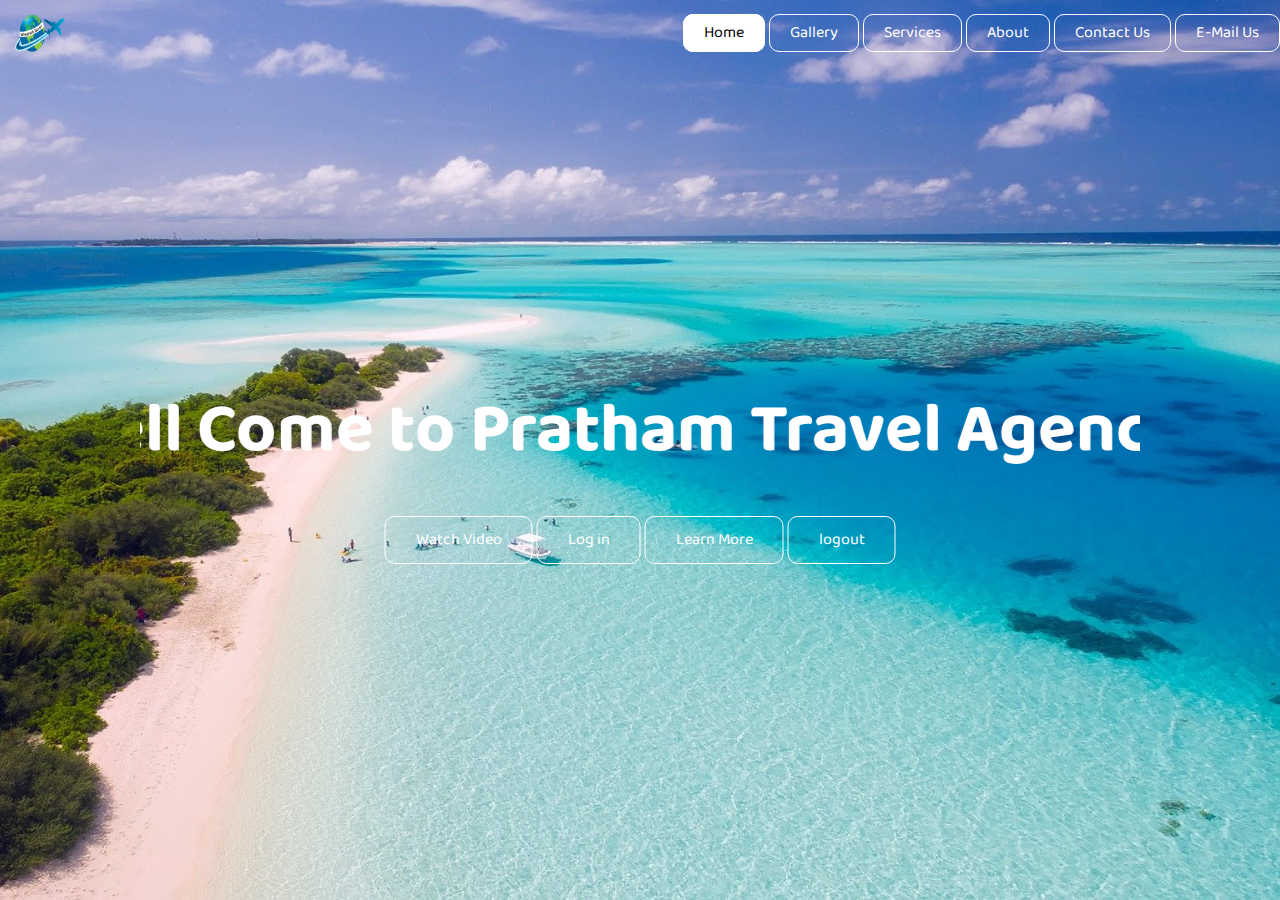
<file: index.html>
<!DOCTYPE html>
<html>
    <head>
        <meta charset="utf-8">
        <meta http-equiv="X-UA-Compatible" content="IE=edge">
        <title> Pratham-Travel Agency.Pvt</title>
        <meta name="description" content="">
        <meta name="viewport" content="width=device-width, initial-scale=1">
        <link rel="stylesheet" href="style.css">
        <link href="https://fonts.googleapis.com/css2?family=Baloo+Bhai+2:wght@500&family=Varela+Round&family=Zen+Antique+Soft&display=swap" rel="stylesheet">
    </head>
    <body>
        
        <header>
            <div class="left">
                <img src="R.png" alt="" id="i">
                            <ul>
                <li class="home"><a href="#" >Home</a></li>
                <li><a href="gallery.html">Gallery</a></li>
                <li><a href="services.html">Services</a></li>
                <li><a href="about.html">About</a></li>
                <li><a href="contact.html">Contact Us</a></li>
                <li><a href="email.html">E-Mail Us</a></li>
        </ul>
        </div>
        <div class="heading" >
<h1><marquee behavior="alternate" scrollamount="10" > Well Come to Pratham Travel Agency </marquee></h1>
        </div>
<div class="button">
    <a href="#" class="btn">Watch Video</a>
    <a href="login.html" class="btn"> Log in</a>
    <a href="#" class="btn"> Learn More</a>
    <a href="login1.html" class="btn">logout</a>
</div>

        </header>
                        
    </body>
</html>
</file>
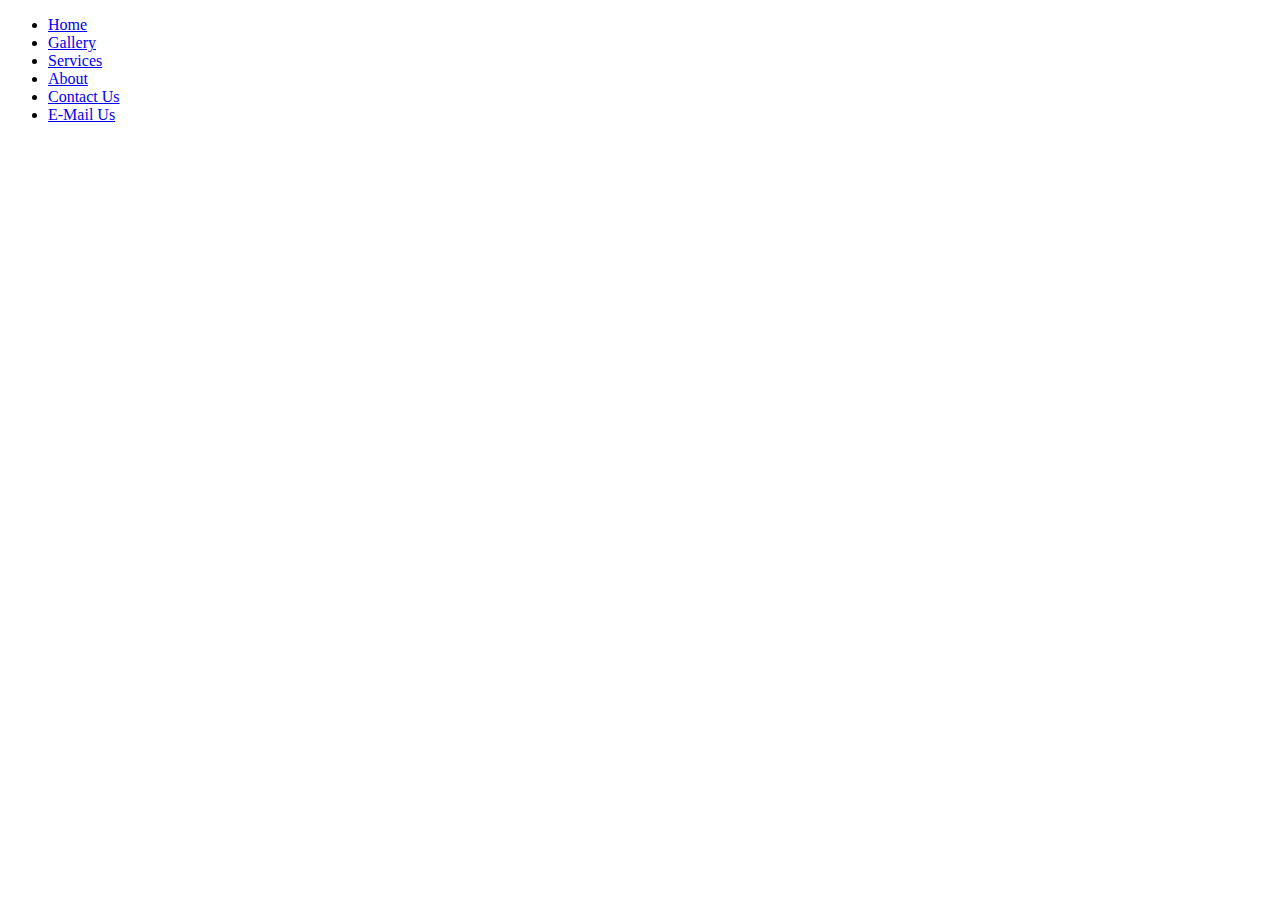
<file: img/index.html>
<!DOCTYPE html>
<html>
    <head>
        <meta charset="utf-8">
        <meta http-equiv="X-UA-Compatible" content="IE=edge">
        <title></title>
        <meta name="description" content="">
        <meta name="viewport" content="width=device-width, initial-scale=1">
        <link rel="stylesheet" href="">
    </head>
    <body>
        <head>
            <div class="left">
                            <ul>
                <li><a href="#">Home</a></li>
                <li><a href="#">Gallery</a></li>
                <li><a href="#">Services</a></li>
                <li><a href="#">About</a></li>
                <li><a href="#">Contact Us</a></li>
                <li><a href="#">E-Mail Us</a></li>
                        </ul>
                    </div>

        </head>
                        <!-- <script src="" async defer></script> -->
                        
    </body>
</html>
</file>
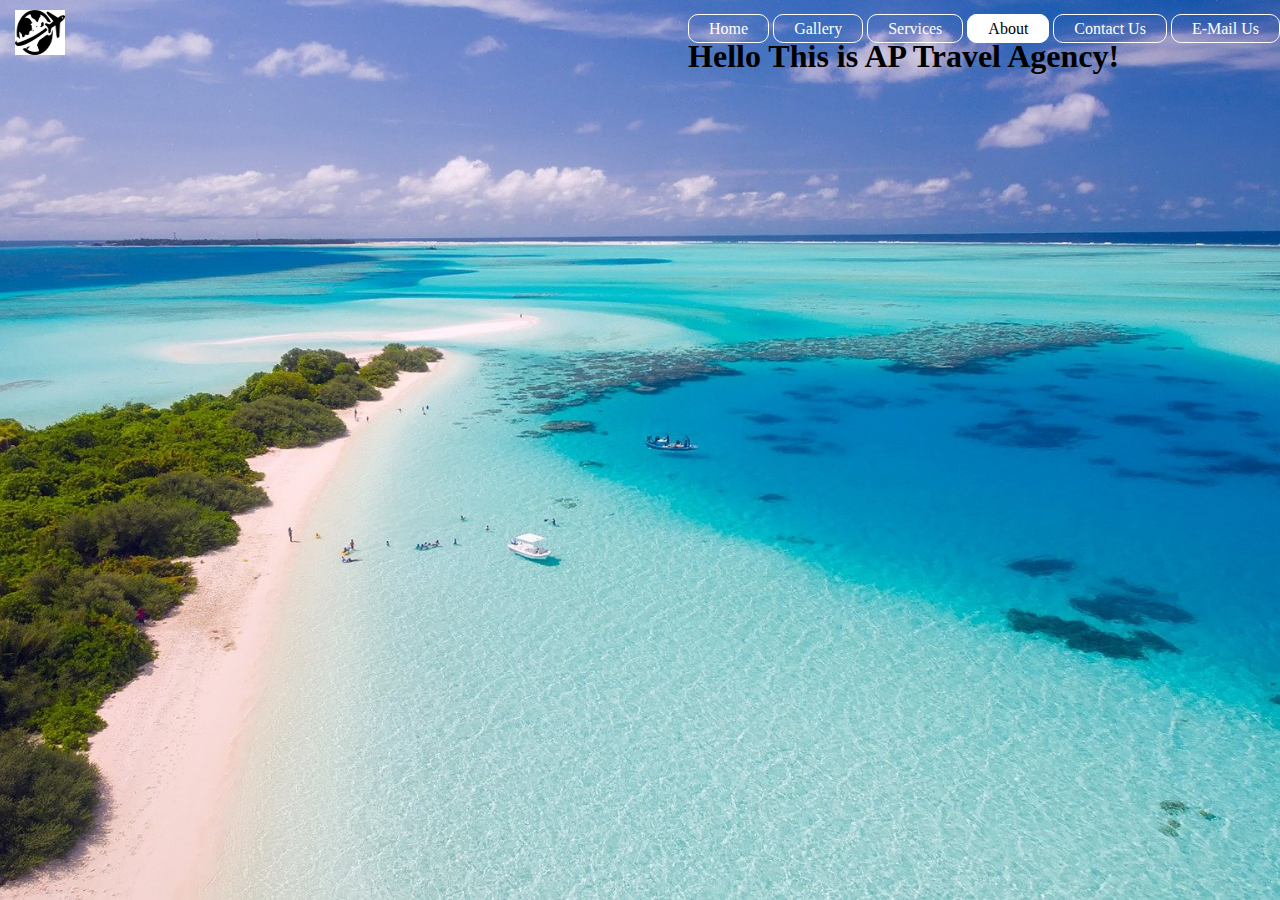
<file: about.html>
<!DOCTYPE html>
<html lang="en">
<head>
    <meta charset="UTF-8">
    <meta http-equiv="X-UA-Compatible" content="IE=edge">
    <meta name="viewport" content="width=device-width, initial-scale=1.0">
    <title> AP-Travel Agency.Pvt</title>
</head>
<link rel="stylesheet" href="style.css">
<body>
    <header>
        <div class="left">
            <img src="logo.png" alt="" id="i">
                        <ul>
            <li><a href="index.html" >Home</a></li>
            <li><a href="gallery.html">Gallery</a></li>
            <li><a href="services.html">Services</a></li>
            <li class="abt"><a href="about.html">About</a></li>
            <li><a href="contact.html">Contact Us</a></li>
            <li><a href="email.html">E-Mail Us</a></li>
            <div alignment="center">
          <h1 class="about">Hello This is AP Travel Agency!<h1>
        </div>
    </ul>
    </div>
</body>
</html>
</file>
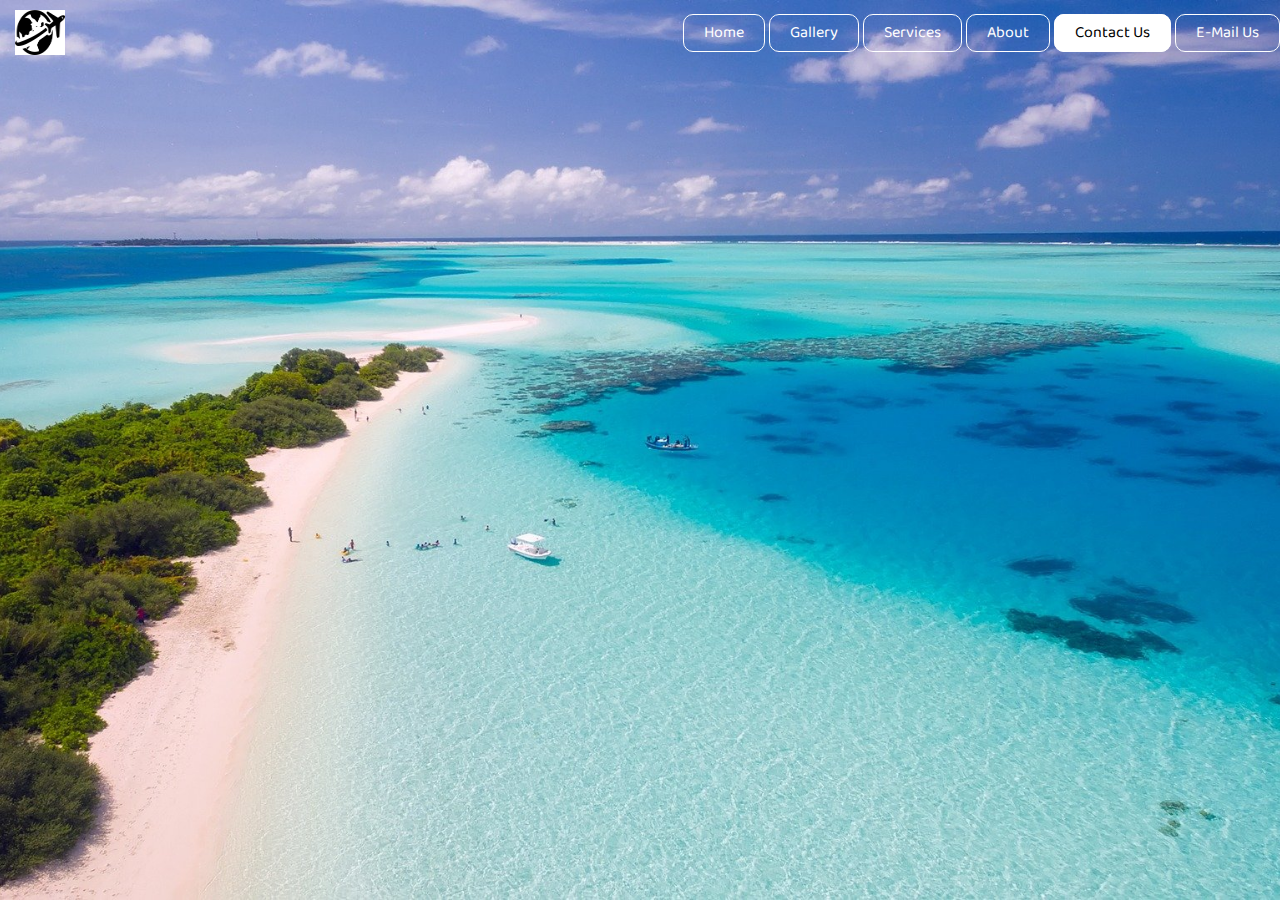
<file: contact.html>
<!DOCTYPE html>
<html lang="en">
<head>
    <meta charset="UTF-8">
    <meta http-equiv="X-UA-Compatible" content="IE=edge">
    <meta name="viewport" content="width=device-width, initial-scale=1.0">
    <title> AP-Travel Agency.Pvt</title>
    <link rel="stylesheet" href="style.css">
    <link href="https://fonts.googleapis.com/css2?family=Baloo+Bhai+2:wght@500&family=Varela+Round&family=Zen+Antique+Soft&display=swap" rel="stylesheet">
</head>
<body>
    <header>
        <div class="left">
            <img src="logo.png" alt="" id="i">
                        <ul>
            <li><a href="index.html" >Home</a></li>
            <li><a href="gallery.html">Gallery</a></li>
            <li><a href="services.html">Services</a></li>
            <li ><a href="about.html">About</a></li>
            <li class="con"><a href="contact.html">Contact Us</a></li>
            <li><a href="email.html">E-Mail Us</a></li>
</body>
</html>
</file>
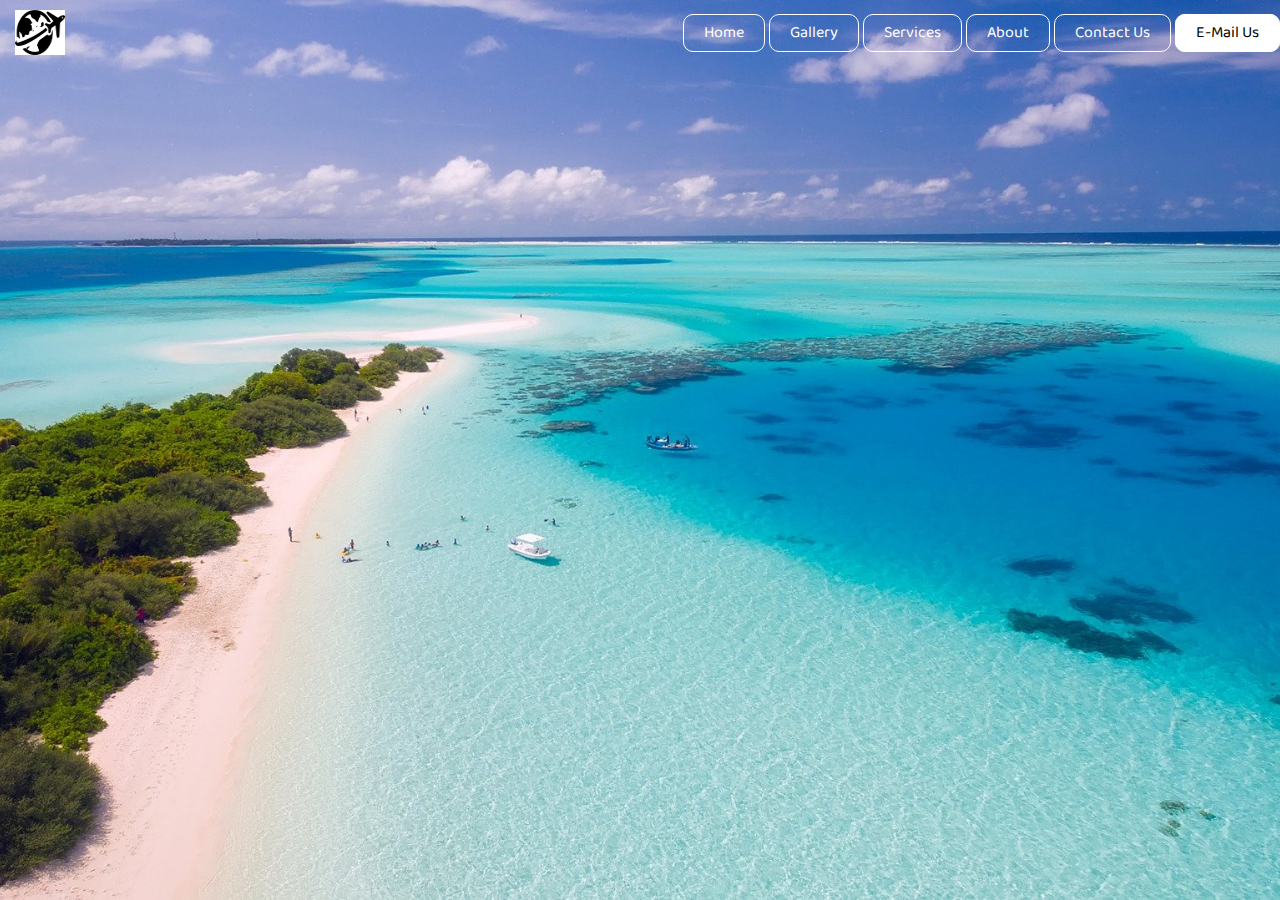
<file: email.html>
<!DOCTYPE html>
<html lang="en">
<head>
    <meta charset="UTF-8">
    <meta http-equiv="X-UA-Compatible" content="IE=edge">
    <meta name="viewport" content="width=device-width, initial-scale=1.0">
    <title> AP-Travel Agency.Pvt </title>
    <link rel="stylesheet" href="style.css">
    <link href="https://fonts.googleapis.com/css2?family=Baloo+Bhai+2:wght@500&family=Varela+Round&family=Zen+Antique+Soft&display=swap" rel="stylesheet">
</head>
<body>
    <header>
        <div class="left">
            <img src="logo.png" alt="" id="i">
                        <ul>
            <li><a href="index.html" >Home</a></li>
            <li><a href="gallery.html">Gallery</a></li>
            <li><a href="services.html">Services</a></li>
            <li><a href="about.html">About</a></li>
            <li><a href="contact.html">Contact Us</a></li>
            <li class="eml"><a href="email.html">E-Mail Us</a></li>
</body>
</html>
</file>
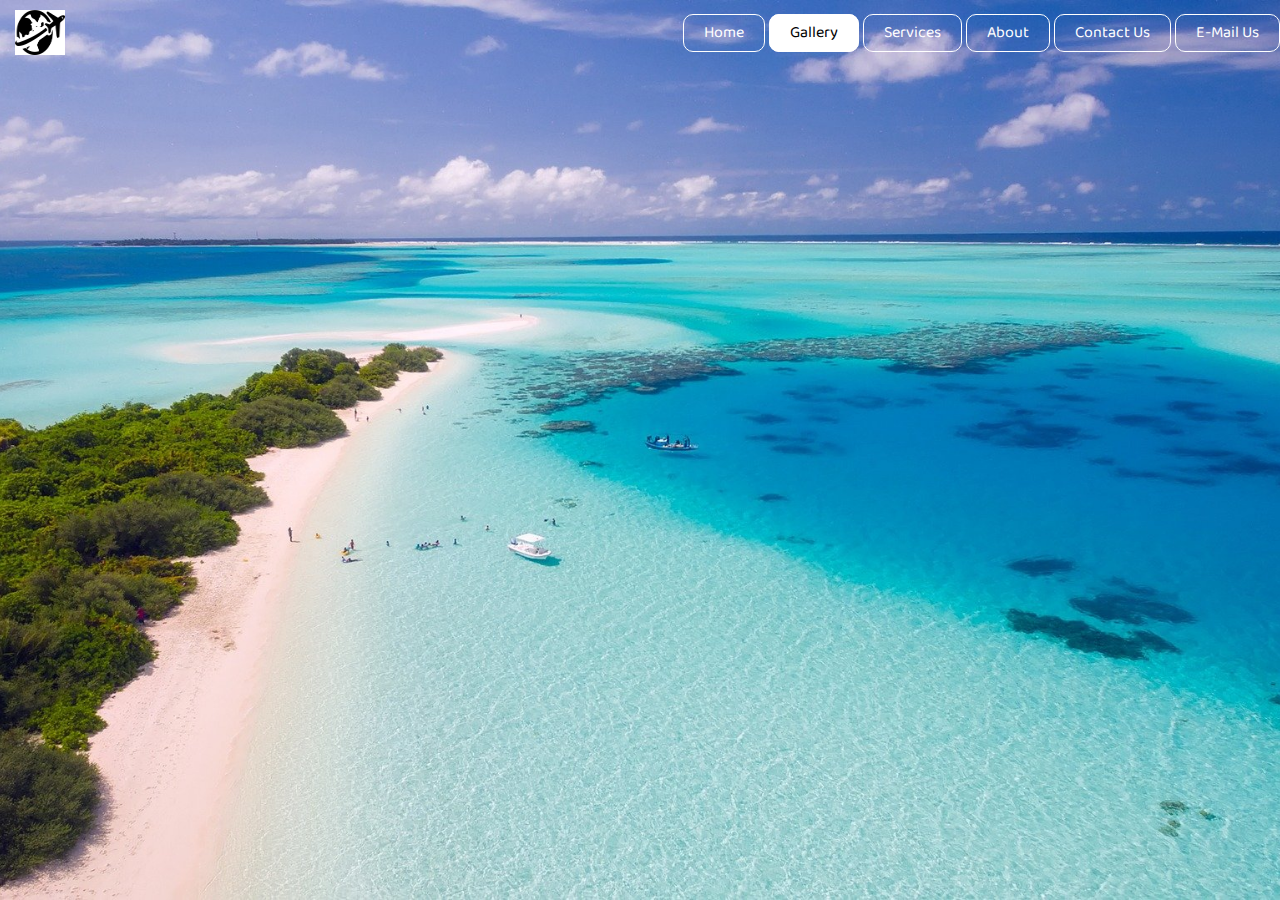
<file: gallery.html>
<!DOCTYPE html>
<html lang="en">
<head>
    <meta charset="UTF-8">
    <meta http-equiv="X-UA-Compatible" content="IE=edge">
    <meta name="viewport" content="width=device-width, initial-scale=1.0">
    <title> AP-Travel Agency.Pvt</title>
    <link rel="stylesheet" href="style.css">
    <link href="https://fonts.googleapis.com/css2?family=Baloo+Bhai+2:wght@500&family=Varela+Round&family=Zen+Antique+Soft&display=swap" rel="stylesheet">
</head>
<body>
    <header>
        <div class="left">
            <img src="logo.png" id="i">
                        <ul>
            <li><a href="index.html" >Home</a></li>
            <li class="glr"><a href="">Gallery</a></li>
            <li><a href="services.html">Services</a></li>
            <li ><a href="about.html">About</a></li>
            <li><a href="contact.html">Contact Us</a></li>
            <li><a href="email.html">E-Mail Us</a></li>
        <div>
            <iframe src="" frameborder="0"></iframe>
        </div>
</body>
</html>
</file>
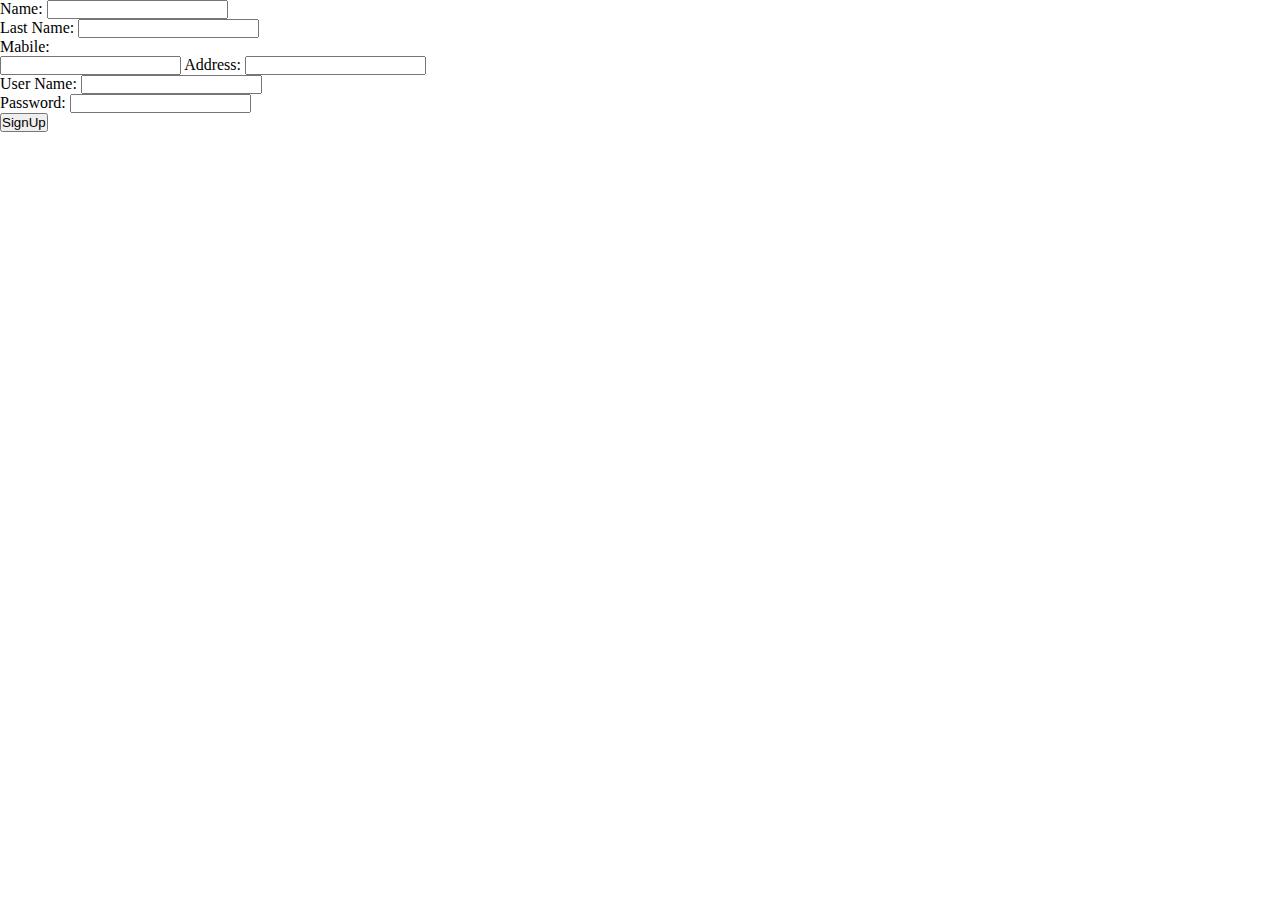
<file: login.html>
<!DOCTYPE html>
<html lang="en">
<head>
    <meta charset="UTF-8">
    <meta http-equiv="X-UA-Compatible" content="IE=edge">
    <meta name="viewport" content="width=device-width, initial-scale=1.0">
    <title>Signup</title>
    <script>
        function signup() {
            var name1 = document.getElementById("nm").value;
            var address1 = document.getElementById("adr").value;
            var mobile1 = document.getElementById("mb").value;
            var user1 = document.getElementById("un").value;
            var password1 = document.getElementById("pass").value;

            localStorage.setItem("name2",name1)
            localStorage.setItem("address2",address1)
            localStorage.setItem("mobile2",mobile1)
            localStorage.setItem("user2",user1)
            localStorage.setItem("password2",password1)

        }
    </script>
    <link rel="stylesheet" href="style.css">
</head>
<body>
    <div class="fm">
    <form action="">
        
        <label for="">Name:</label>
        <input type="text" name="Name:" id="nm"><br>
        <label for="">Last Name:</label>
        <input type="text" name="Last Name" id="lnm"><br>
        <label for="">Mabile:</label><br>
        <input type="text" name="mobile" id="mb">
        <label for="">Address:</label>
        <input type="text" name="Address" id="adr"><br>
        <label for="">User Name:</label>
        <input type="text" name="user name" id="un"><br>
        <label for="">Password:</label>
        <input type="password" name="" id="pass"><br>
        <button onclick="signup()">SignUp</button>
    </form>
    </div>
</body>
</html>
</file>
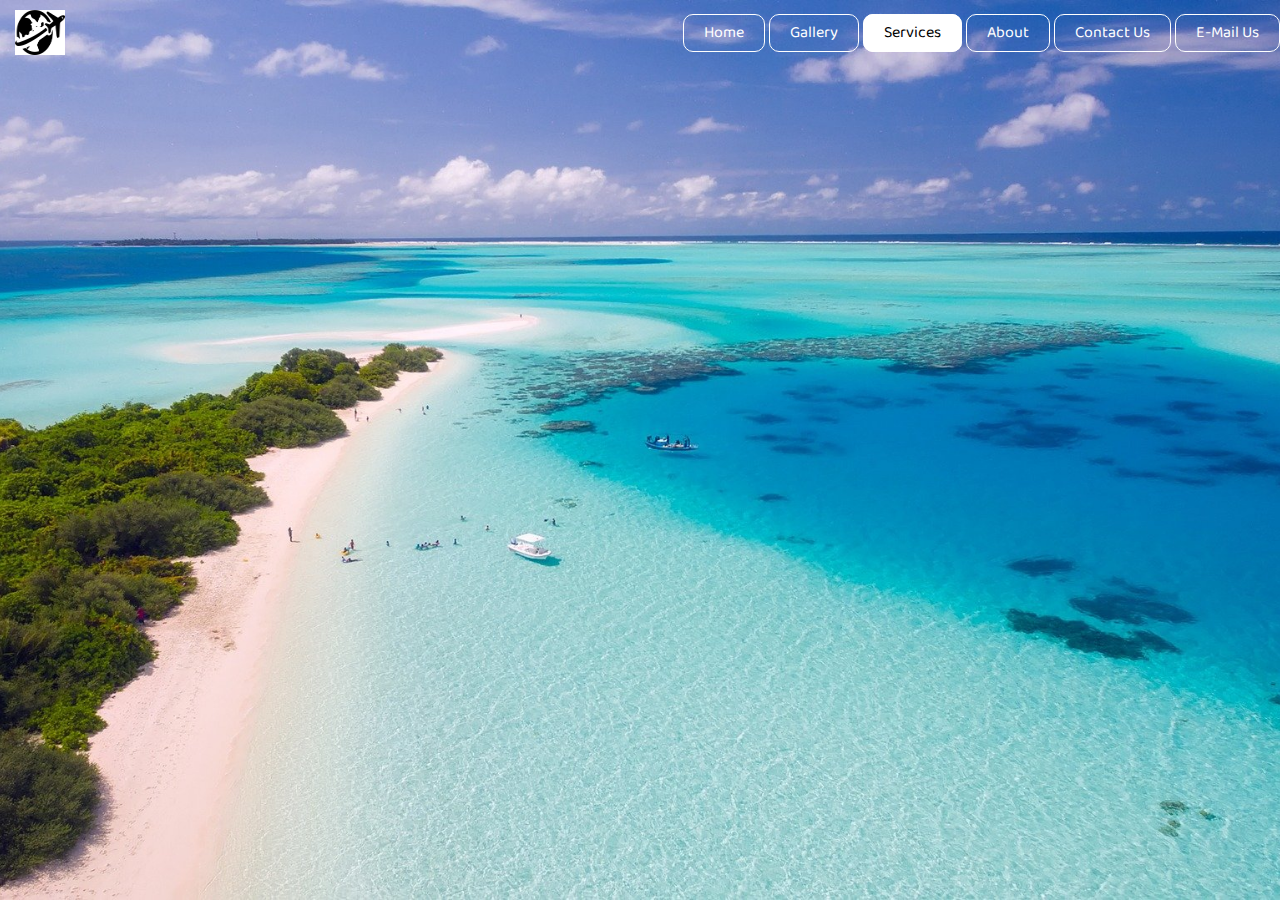
<file: services.html>
<!DOCTYPE html>
<html lang="en">
<head>
    <meta charset="UTF-8">
    <meta http-equiv="X-UA-Compatible" content="IE=edge">
    <meta name="viewport" content="width=device-width, initial-scale=1.0">
    <title> AP-Travel Agency.Pvt</title>
    <link rel="stylesheet" href="style.css">
    <link href="https://fonts.googleapis.com/css2?family=Baloo+Bhai+2:wght@500&family=Varela+Round&family=Zen+Antique+Soft&display=swap" rel="stylesheet">
</head>
<body>
    <header>
        <div class="left">
            <img src="logo.png"  id="i">
                        <ul>
            <li><a href="index.html" >Home</a></li>
            <li><a href="gallery.html">Gallery</a></li>
            <li class="svr"><a href="services.html">Services</a></li>
            <li ><a href="about.html">About</a></li>
            <li><a href="contact.html">Contact Us</a></li>
            <li><a href="email.html">E-Mail Us</a></li>
</body>
</html>
</file>
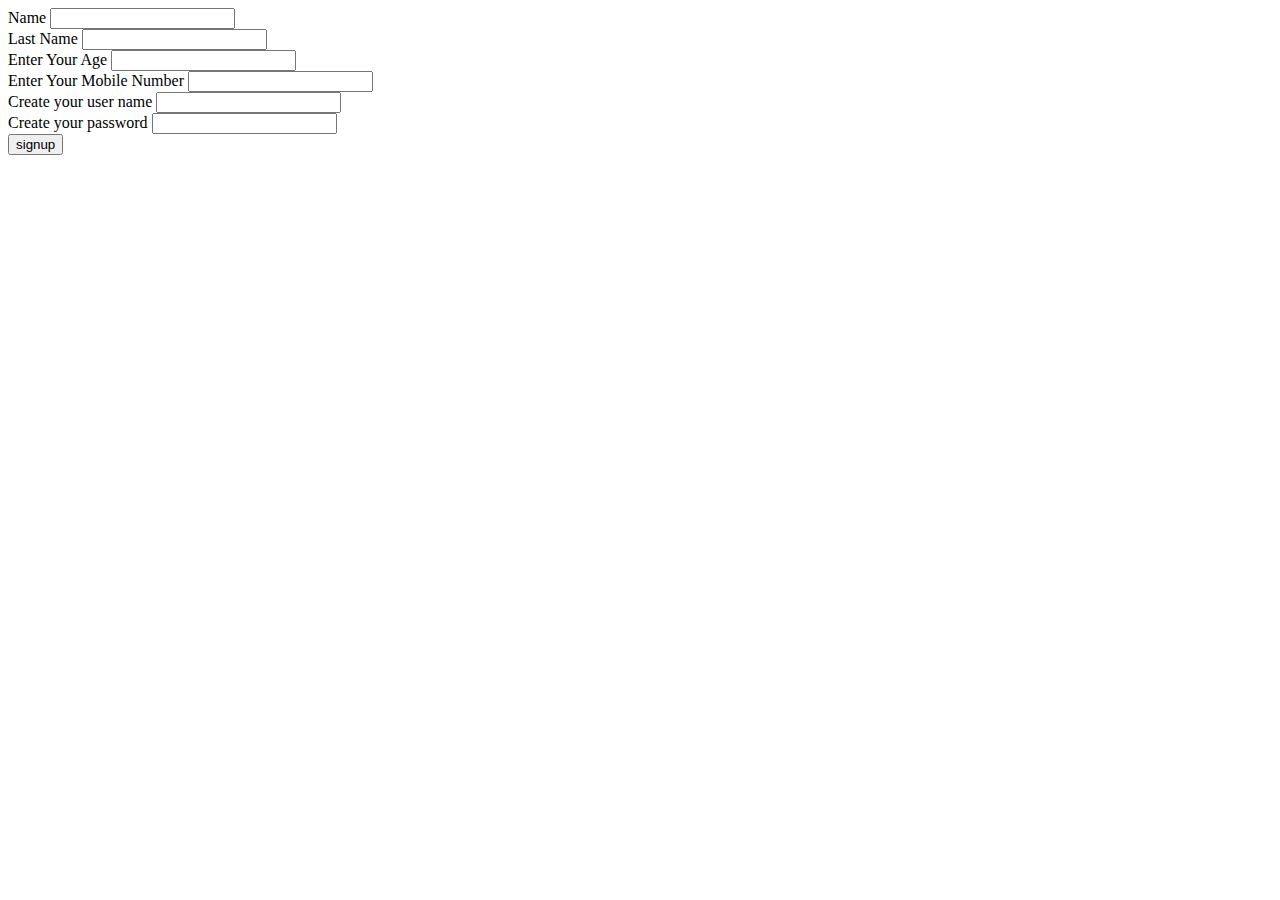
<file: signup.html>
<!DOCTYPE html>
<html lang="en">
<head>
    <meta charset="UTF-8">
    <meta http-equiv="X-UA-Compatible" content="IE=edge">
    <meta name="viewport" content="width=device-width, initial-scale=1.0">
    <title>Signup now</title>
    <script>
        function signup()
        {
            var n1=document.getElementById("nm").value;
            var l1=document.getElementById("ln").value;
            var age1=document.getElementById("age").value;
            var mn1=document.getElementById("mn").value;
            var email1=document.getElementById("email").value;
            var pass1=document.getElementById("pass").value;


            localStorage.setItem("n2",n1)
            localStorage.setItem("l2",l1)
            localStorage.setItem("age2",age1)
            localStorage.setItem("m2",mn1)
            localStorage.setItem("email2",email1)
            localStorage.setItem("pass2",pass1)


        }



    </script>
</head>
<body>
    <div>
    <form >
        <label >Name</label>
        <input type="text" id="nm"><br>
        <label for="">Last Name</label>
        <input type="text" id="ln"><br>
        <label for="">Enter Your Age</label>
        <input type="text" id="age"><br>
        <label for="">Enter Your Mobile Number</label>
        <input type="text" id="mn"><br>
        <label for="">Create your user name</label>
        <input type="text" id="email"><br>
        <label for="">Create your password</label>
        <input type="password" id="pass" ><br>
        <button type="signup" onclick="signup()">signup</button>

    </form>
</div>
</body>
</html>
</file>
<file: style.css>
header{
    background-image: url(../bg.png);
    height: 100vh;
    background-size: cover;
    background-position: center;
    
}
*
{
    padding: 0%;
    margin: 0%;
}
ul{
    float: right;
    list-style-type: none;
    margin-top: 20px;
   
}
ul li{
    display: inline-block;
}
ul li a{
    text-decoration: none;
    color: white;
    padding: 5px 20px;
    font-family: 'Baloo Bhai 2', cursive;
    border: 1px solid white;
    transition: 0.10s ease-in-out;
    border-radius: 10px;
}
ul li a:hover{
    background-color: white;
    color: black;
    transform: scale(1.5);
}

.heading{
    position: absolute;
    top: 50%;
    left: 50%;
    transform: translate(-50%,-50%);
    width: 1000px;
}
#i{
    position: left;
    height: 45px;
    text-decoration: none;
    width: 50px;
    color: black;
    margin-top:10px;
    padding-left: 15px;
    text-decoration: none;
    color: white;
    
    
    
    transition: 0.10s ease-in-out;
    
    
}
.heading h1{
    color: white;
    font-size: 70px;
    font-family: 'Baloo Bhai 2', cursive;
    display: block;

}
.button
{
    position: absolute;
    top: 60%;
    left: 50%;
    transform: translate(-50%,-50%);
}
.btn{
    border: 1px solid white;
    padding: 10px 30px;
    color: white;
    text-decoration: none;
    font-family: 'Baloo Bhai 2', cursive;
    border-radius: 10px;
}
.btn:hover{
    background-color: white;
    color: black;
    transition: 0.6 ease;
}
ul li.home a{
    background-color: white;
    color: black;
}
.about h1{
    text-align: center;
    
}
ul li.abt a{
    background-color:white;
    color: black;
    font-family: 'Baloo Bhai 2', cursive;

}
ul li.eml a{
    background-color: white;
    color: black;
    font-family: 'Baloo Bhai 2', cursive;
}
ul li.glr a{
    background-color: white;
    color: black;
    font-family: 'Baloo Bhai 2', cursive;
}
ul li.svr a{
    background-color: white;
    color: black;
    font-family: 'Baloo Bhai 2', cursive;
}
ul li.con a{
    background-color:white ;
    color: black;
    font-family: 'Baloo Bhai 2', cursive;
}
iframe{
    float: left;

}
</file>
